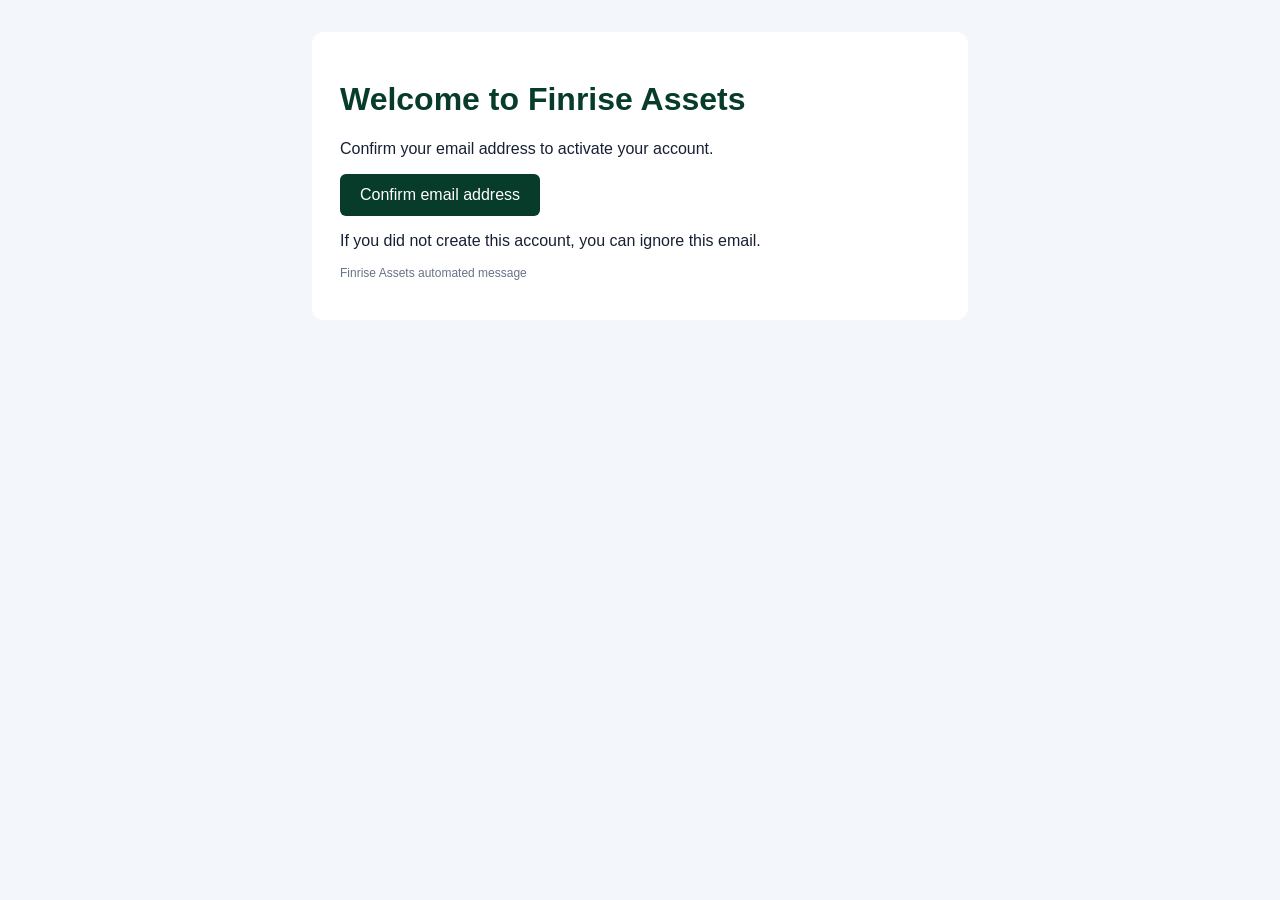
<file: email-templates/confirm-signup.html>
<!doctype html><html><body style="font-family:Arial,sans-serif;background:#f3f6fb;padding:24px;color:#172033"><div style="max-width:600px;margin:auto;background:#fff;border-radius:12px;padding:28px"><h1 style="color:#073b2a">Welcome to Finrise Assets</h1><p>Confirm your email address to activate your account.</p><p><a href="{{ .ConfirmationURL }}" style="display:inline-block;background:#073b2a;color:#fff;padding:12px 20px;border-radius:6px;text-decoration:none">Confirm email address</a></p><p>If you did not create this account, you can ignore this email.</p><p style="font-size:12px;color:#687386">Finrise Assets automated message</p></div></body></html>
</file>
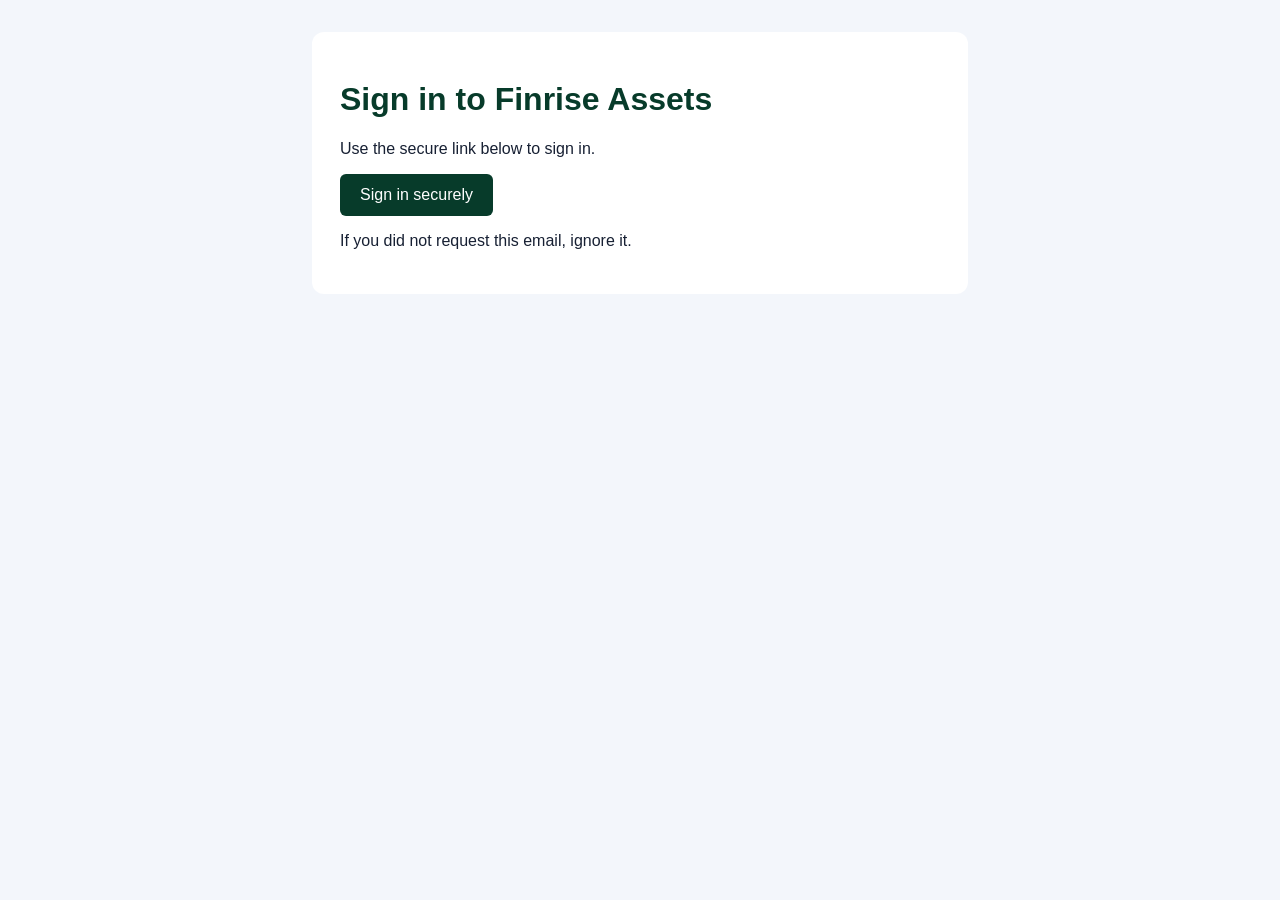
<file: email-templates/magic-link.html>
<!doctype html><html><body style="font-family:Arial,sans-serif;background:#f3f6fb;padding:24px;color:#172033"><div style="max-width:600px;margin:auto;background:#fff;border-radius:12px;padding:28px"><h1 style="color:#073b2a">Sign in to Finrise Assets</h1><p>Use the secure link below to sign in.</p><p><a href="{{ .ConfirmationURL }}" style="display:inline-block;background:#073b2a;color:#fff;padding:12px 20px;border-radius:6px;text-decoration:none">Sign in securely</a></p><p>If you did not request this email, ignore it.</p></div></body></html>
</file>
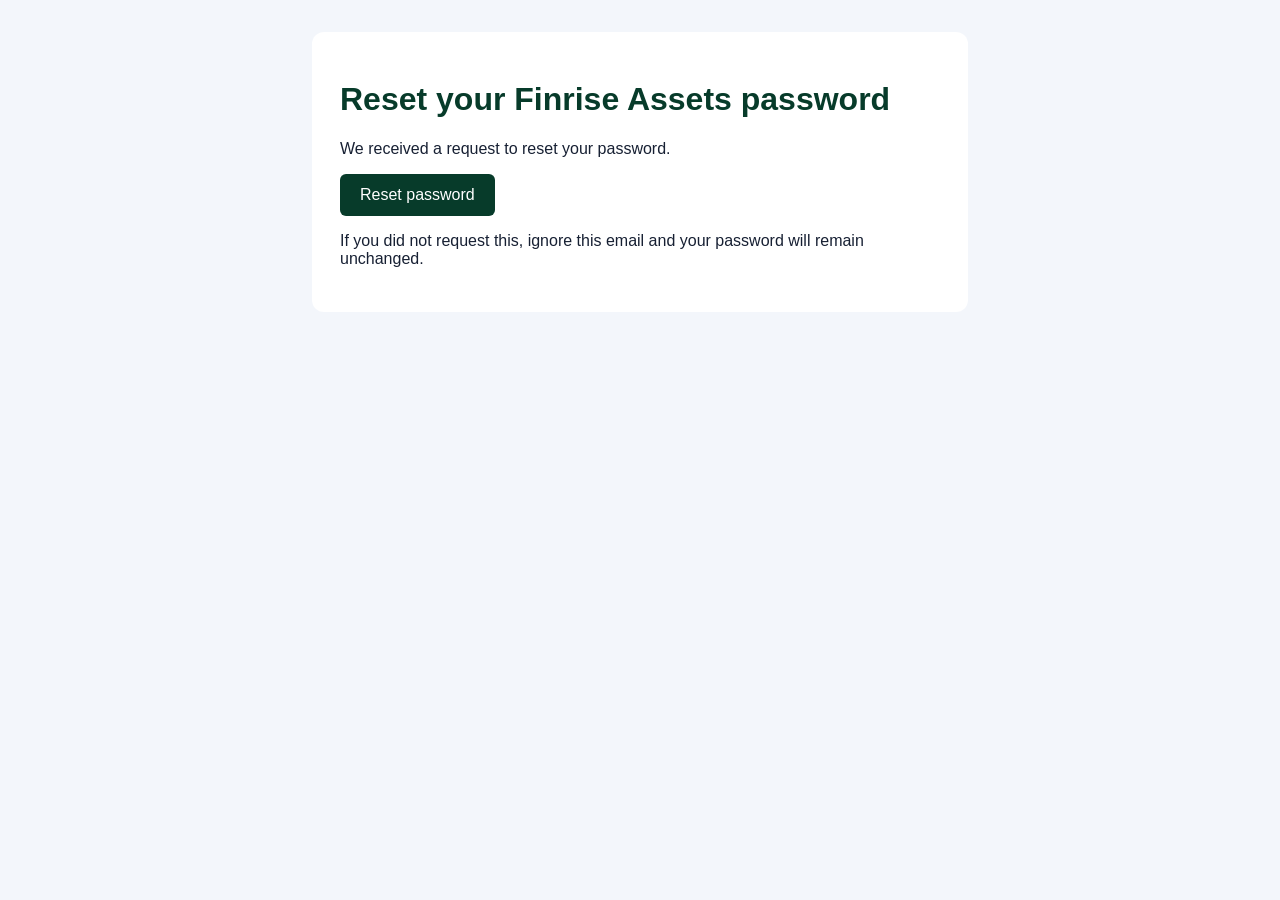
<file: email-templates/reset-password.html>
<!doctype html><html><body style="font-family:Arial,sans-serif;background:#f3f6fb;padding:24px;color:#172033"><div style="max-width:600px;margin:auto;background:#fff;border-radius:12px;padding:28px"><h1 style="color:#073b2a">Reset your Finrise Assets password</h1><p>We received a request to reset your password.</p><p><a href="{{ .ConfirmationURL }}" style="display:inline-block;background:#073b2a;color:#fff;padding:12px 20px;border-radius:6px;text-decoration:none">Reset password</a></p><p>If you did not request this, ignore this email and your password will remain unchanged.</p></div></body></html>
</file>
